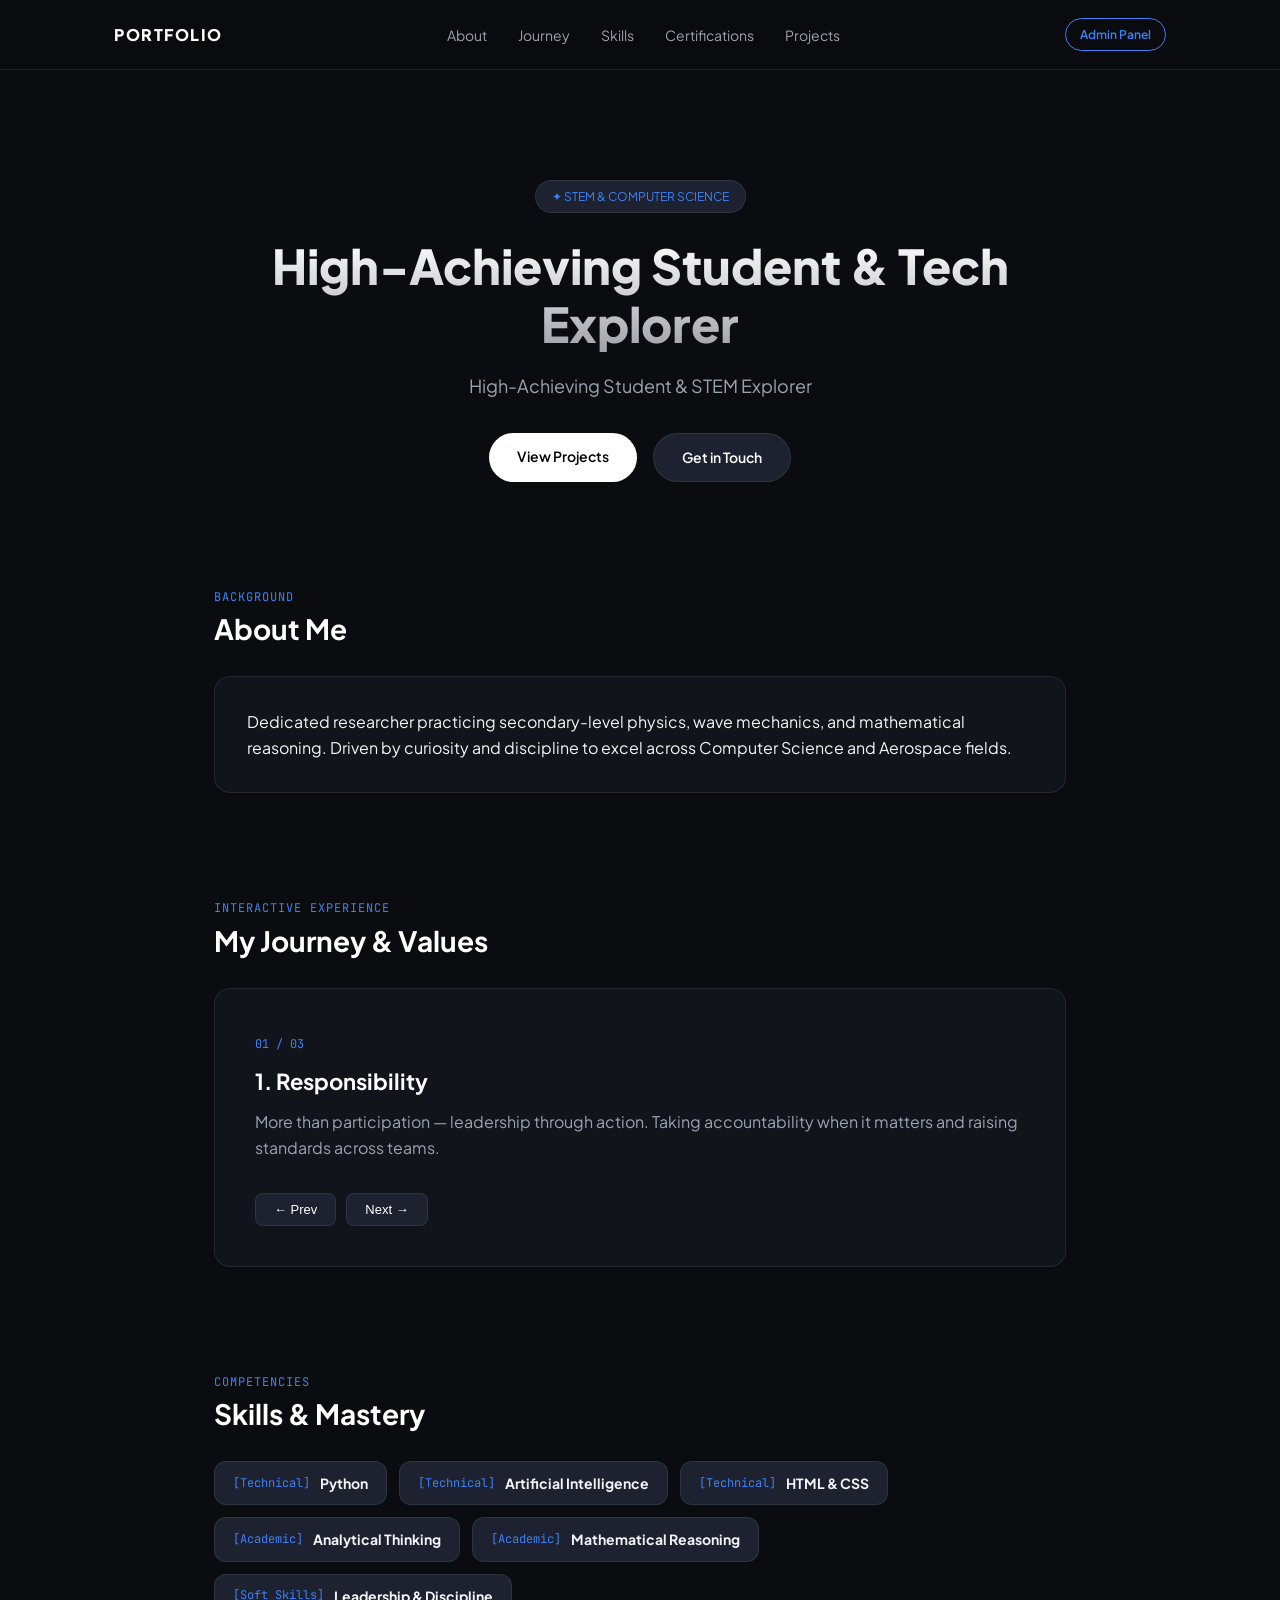
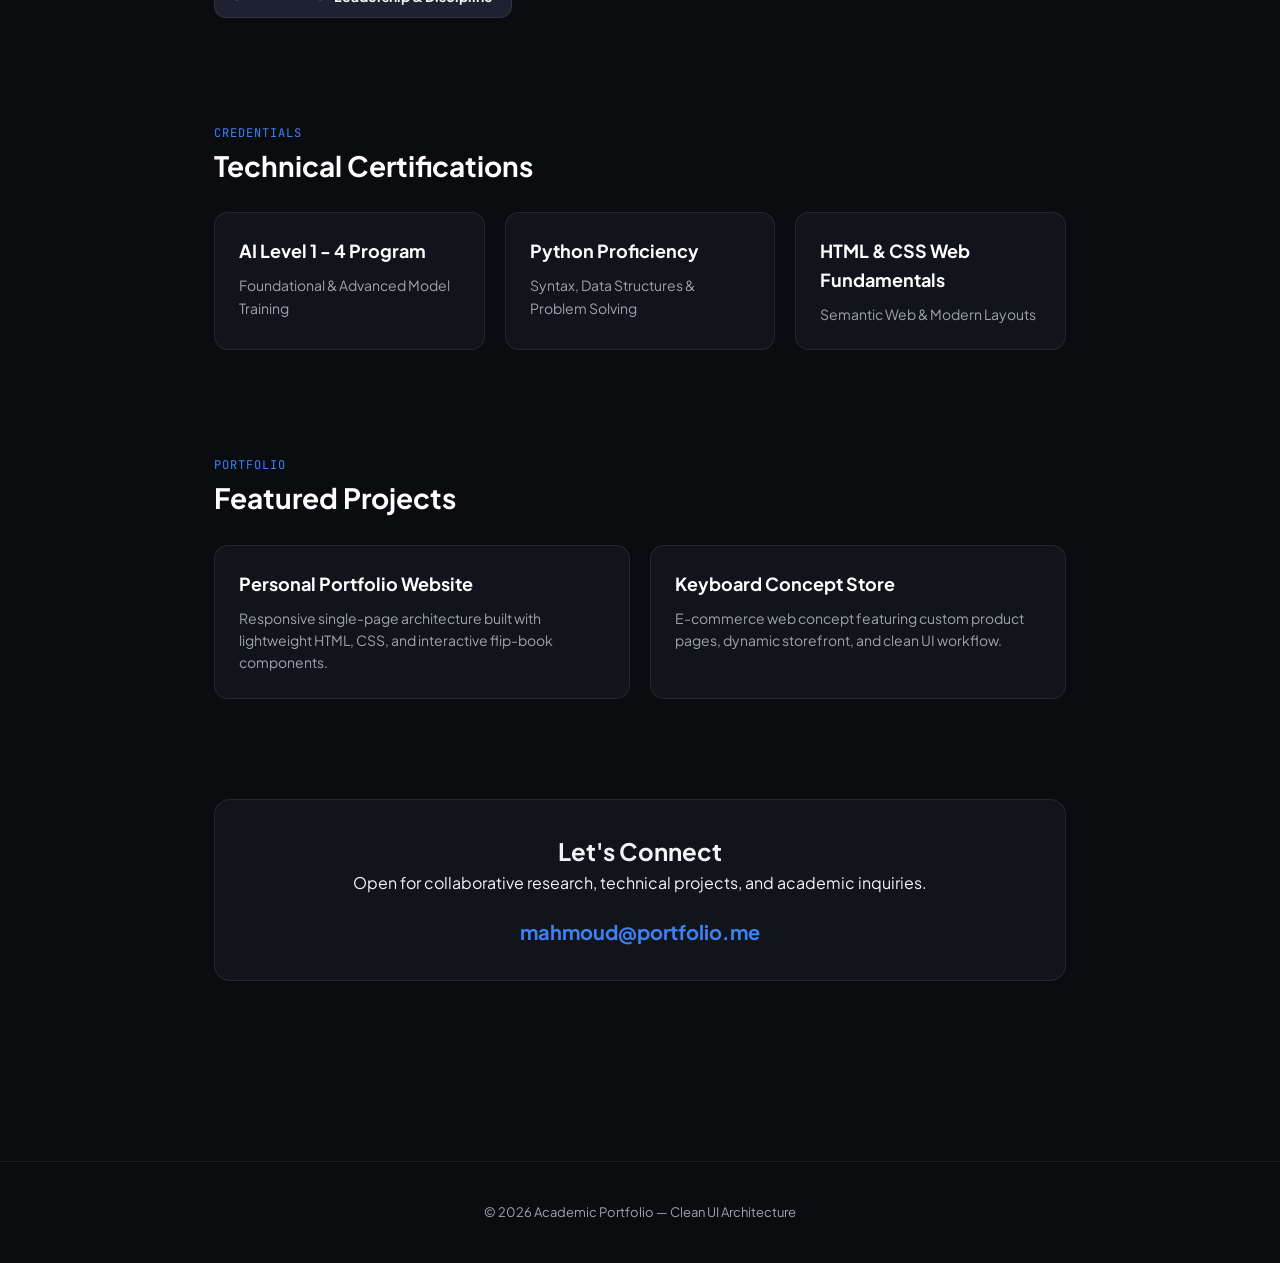
<file: index.html>
<!DOCTYPE html>
<html lang="en">
<head>
  <meta charset="UTF-8">
  <meta name="viewport" content="width=device-width, initial-scale=1.0">
  <title>Portfolio — Clean & Minimal</title>
  
  <!-- Google Fonts -->
  <link rel="preconnect" href="https://fonts.googleapis.com">
  <link rel="preconnect" href="https://fonts.gstatic.com" crossorigin>
  <link href="https://fonts.googleapis.com/css2?family=JetBrains+Mono:wght@400;500&family=Plus+Jakarta+Sans:wght@300;400;500;600;700;800&display=swap" rel="stylesheet">
  
  <!-- CSS Stylesheet -->
  <link rel="stylesheet" href="./style.css">
</head>
<body>

  <!-- Header Navigation -->
  <header class="navbar">
    <div class="nav-container">
      <a href="#" class="nav-brand">PORTFOLIO</a>
      <nav class="nav-links">
        <a href="#about">About</a>
        <a href="#journey">Journey</a>
        <a href="#skills">Skills</a>
        <a href="#certifications">Certifications</a>
        <a href="#projects">Projects</a>
      </nav>
      <a href="admin.html" class="nav-admin-btn">Admin Panel</a>
    </div>
  </header>

  <main class="main-wrapper">

    <!-- Hero Section -->
    <section id="hero" class="hero-section">
      <div class="hero-badge">✦ STEM & COMPUTER SCIENCE</div>
      <h1 class="hero-title" id="dyn-name">High-Achieving Student & Tech Explorer</h1>
      <p class="hero-subtitle" id="dyn-headline">
        Driven by curiosity, discipline, and a commitment to combining creativity, technical mastery, and leadership.
      </p>
      <div class="hero-cta">
        <a href="#projects" class="btn btn-primary">View Projects</a>
        <a href="#contact" class="btn btn-secondary">Get in Touch</a>
      </div>
    </section>

    <!-- About Section -->
    <section id="about" class="content-section">
      <div class="section-header">
        <span class="subtext">BACKGROUND</span>
        <h2>About Me</h2>
      </div>
      <div class="glass-card bio-card">
        <p id="dyn-bio">
          I am passionate about learning, innovation, and academic excellence. Whether analyzing physics wave mechanics, practicing advanced mathematical reasoning, or building web platforms, I strive to turn complex concepts into functional, real-world solutions.
        </p>
      </div>
    </section>

    <!-- Interactive Journey Flipbook -->
    <section id="journey" class="content-section">
      <div class="section-header">
        <span class="subtext">INTERACTIVE EXPERIENCE</span>
        <h2>My Journey & Values</h2>
      </div>
      
      <div class="flipbook-wrapper">
        <div class="flipbook" id="flipbook">
          <div class="page active" data-page="1">
            <span class="page-num">01 / 03</span>
            <h3>1. Responsibility</h3>
            <p>More than participation — leadership through action. Taking accountability when it matters and raising standards across teams.</p>
          </div>
          <div class="page" data-page="2">
            <span class="page-num">02 / 03</span>
            <h3>2. Empathy</h3>
            <p>Listening actively to build trust. True leadership means ensuring every individual feels valued and heard.</p>
          </div>
          <div class="page" data-page="3">
            <span class="page-num">03 / 03</span>
            <h3>3. Service</h3>
            <p>Giving back to elevate those around me. Leadership is not about being in charge, but taking care of those in your charge.</p>
          </div>
        </div>
        <div class="flipbook-controls">
          <button id="prev-page" class="btn-sm">← Prev</button>
          <button id="next-page" class="btn-sm">Next →</button>
        </div>
      </div>
    </section>

    <!-- Skills Section -->
    <section id="skills" class="content-section">
      <div class="section-header">
        <span class="subtext">COMPETENCIES</span>
        <h2>Skills & Mastery</h2>
      </div>
      <div class="skills-grid" id="skills-grid"></div>
    </section>

    <!-- Certifications Section -->
    <section id="certifications" class="content-section">
      <div class="section-header">
        <span class="subtext">CREDENTIALS</span>
        <h2>Technical Certifications</h2>
      </div>
      <div class="cards-grid" id="cert-grid"></div>
    </section>

    <!-- Projects Section -->
    <section id="projects" class="content-section">
      <div class="section-header">
        <span class="subtext">PORTFOLIO</span>
        <h2>Featured Projects</h2>
      </div>
      <div class="cards-grid" id="projects-grid"></div>
    </section>

    <!-- Contact Section -->
    <section id="contact" class="content-section">
      <div class="glass-card contact-card">
        <h2>Let's Connect</h2>
        <p>Open for collaborative research, technical projects, and academic inquiries.</p>
        <a id="dyn-email-link" href="#" class="email-btn">student@westminster.edu</a>
      </div>
    </section>

  </main>

  <footer class="footer">
    <p>© 2026 Academic Portfolio — Clean UI Architecture</p>
  </footer>

  <!-- JS Script -->
  <script src="./script.js"></script>
</body>
</html>
</file>
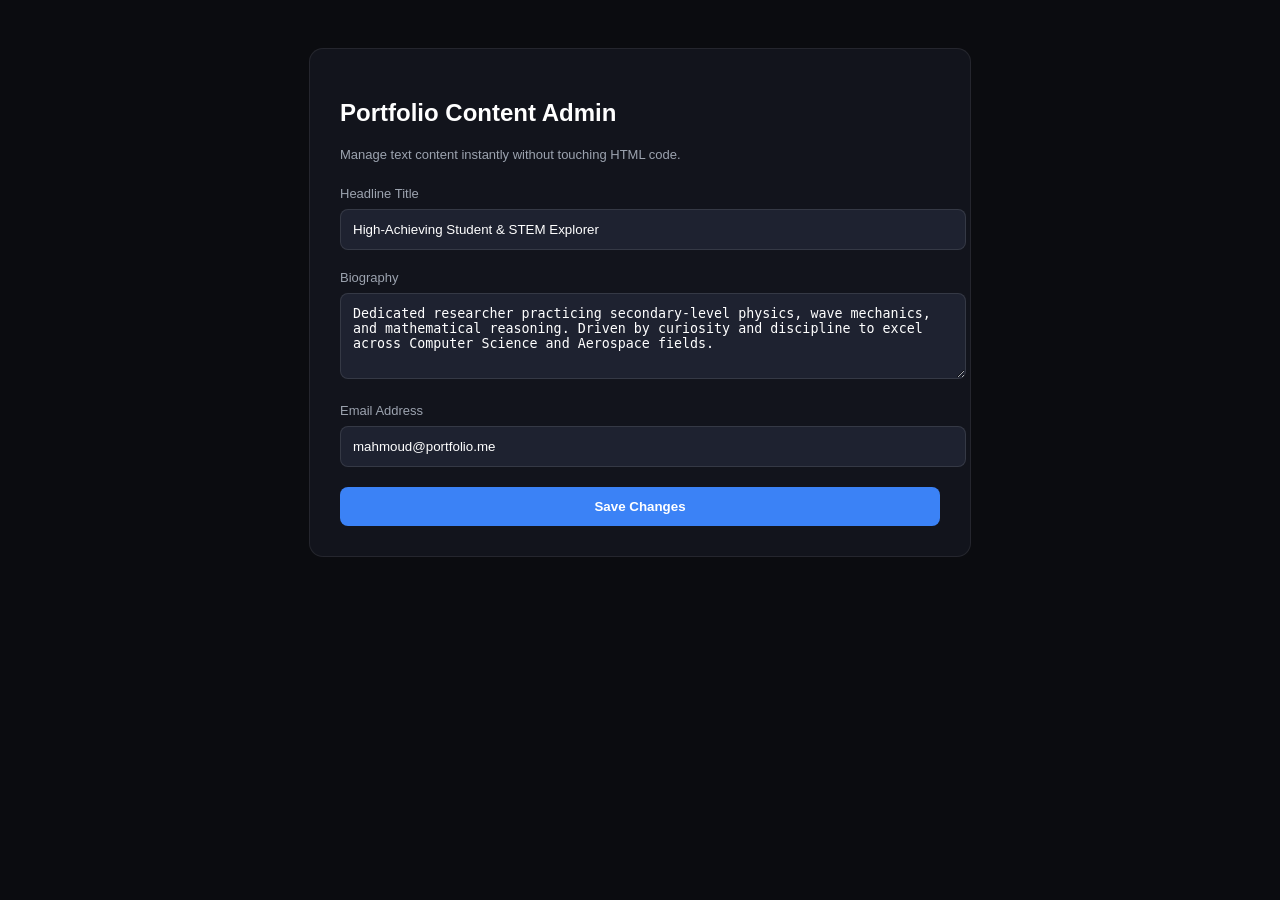
<file: admin.html>
<!DOCTYPE html>
<html lang="en">
<head>
  <meta charset="UTF-8">
  <meta name="viewport" content="width=device-width, initial-scale=1.0">
  <title>Admin Dashboard — Minimal Control</title>
  <style>
    body { background: #0b0c10; color: #fff; font-family: 'Plus Jakarta Sans', sans-serif; padding: 40px; }
    .card { background: #12141c; border: 1px solid rgba(255,255,255,0.08); padding: 30px; border-radius: 14px; max-width: 600px; margin: auto; }
    .form-group { margin-bottom: 20px; }
    label { display: block; font-size: 13px; color: #9ca3af; margin-bottom: 8px; }
    input, textarea { width: 100%; padding: 12px; background: #1e2230; border: 1px solid rgba(255,255,255,0.1); color: #fff; border-radius: 8px; }
    button { background: #3b82f6; color: #fff; border: none; font-weight: 600; padding: 12px 24px; border-radius: 8px; cursor: pointer; width: 100%; }
    button:hover { background: #2563eb; }
  </style>
</head>
<body>

  <div class="card">
    <h2>Portfolio Content Admin</h2>
    <p style="font-size: 13px; color: #9ca3af; margin-bottom: 24px;">Manage text content instantly without touching HTML code.</p>

    <div class="form-group">
      <label>Headline Title</label>
      <input type="text" id="adm-title">
    </div>

    <div class="form-group">
      <label>Biography</label>
      <textarea id="adm-bio" rows="4"></textarea>
    </div>

    <div class="form-group">
      <label>Email Address</label>
      <input type="text" id="adm-email">
    </div>

    <button id="save-btn">Save Changes</button>
  </div>

  <script>
    const data = JSON.parse(localStorage.getItem('clean_portfolio_data')) || {};
    if (data.profile) {
      document.getElementById('adm-title').value = data.profile.title || '';
      document.getElementById('adm-bio').value = data.profile.bio || '';
      document.getElementById('adm-email').value = data.profile.email || '';
    }

    document.getElementById('save-btn').addEventListener('click', () => {
      data.profile = {
        title: document.getElementById('adm-title').value,
        bio: document.getElementById('adm-bio').value,
        email: document.getElementById('adm-email').value
      };
      localStorage.setItem('clean_portfolio_data', JSON.stringify(data));
      alert('Content successfully updated!');
    });
  </script>
</body>
</html>
</file>
<file: style.css>
:root {
  --bg-color: #0b0c10;
  --card-bg: #12141c;
  --card-border: rgba(255, 255, 255, 0.08);
  --text-main: #f3f4f6;
  --text-muted: #9ca3af;
  --accent-color: #3b82f6;
  --accent-glow: rgba(59, 130, 246, 0.15);
  --pill-bg: #1e2230;
}

* {
  margin: 0;
  padding: 0;
  box-sizing: border-box;
}

body {
  background-color: var(--bg-color);
  color: var(--text-main);
  font-family: 'Plus Jakarta Sans', sans-serif;
  line-height: 1.6;
  overflow-x: hidden;
}

/* Navbar */
.navbar {
  position: fixed;
  top: 0;
  left: 0;
  width: 100%;
  z-index: 1000;
  background: rgba(11, 12, 16, 0.85);
  backdrop-filter: blur(12px);
  border-bottom: 1px solid var(--card-border);
}

.nav-container {
  max-width: 1100px;
  margin: 0 auto;
  padding: 18px 24px;
  display: flex;
  justify-content: space-between;
  align-items: center;
}

.nav-brand {
  font-weight: 800;
  font-size: 16px;
  letter-spacing: 1.5px;
  color: #ffffff;
  text-decoration: none;
}

.nav-links a {
  color: var(--text-muted);
  text-decoration: none;
  font-size: 14px;
  margin: 0 14px;
  transition: color 0.2s ease;
}

.nav-links a:hover {
  color: #ffffff;
}

.nav-admin-btn {
  font-size: 12px;
  font-weight: 600;
  color: var(--accent-color);
  border: 1px solid var(--accent-color);
  padding: 6px 14px;
  border-radius: 20px;
  text-decoration: none;
  transition: all 0.2s;
}

.nav-admin-btn:hover {
  background: var(--accent-color);
  color: #ffffff;
}

/* Layout */
.main-wrapper {
  max-width: 900px;
  margin: 0 auto;
  padding: 140px 24px 80px;
}

.content-section {
  margin-bottom: 100px;
}

.section-header {
  margin-bottom: 24px;
}

.section-header .subtext {
  font-family: 'JetBrains Mono', monospace;
  font-size: 12px;
  color: var(--accent-color);
  letter-spacing: 1px;
}

.section-header h2 {
  font-size: 28px;
  font-weight: 700;
  color: #ffffff;
}

/* Hero Section */
.hero-section {
  text-align: center;
  padding: 40px 0 100px;
}

.hero-badge {
  display: inline-block;
  background: var(--pill-bg);
  border: 1px solid var(--card-border);
  padding: 6px 16px;
  border-radius: 30px;
  font-size: 12px;
  color: var(--accent-color);
  margin-bottom: 24px;
}

.hero-title {
  font-size: 48px;
  font-weight: 800;
  line-height: 1.2;
  margin-bottom: 20px;
  background: linear-gradient(180deg, #ffffff 0%, #a1a1aa 100%);
  -webkit-background-clip: text;
  -webkit-text-fill-color: transparent;
}

.hero-subtitle {
  font-size: 18px;
  color: var(--text-muted);
  max-width: 650px;
  margin: 0 auto 32px;
}

.hero-cta {
  display: flex;
  justify-content: center;
  gap: 16px;
}

.btn {
  padding: 12px 28px;
  border-radius: 30px;
  font-weight: 600;
  font-size: 14px;
  text-decoration: none;
  transition: all 0.2s;
}

.btn-primary { background: #ffffff; color: #000000; }
.btn-primary:hover { background: #e5e7eb; }

.btn-secondary { background: var(--pill-bg); color: #ffffff; border: 1px solid var(--card-border); }
.btn-secondary:hover { border-color: #6b7280; }

/* Cards & Grid Layouts */
.glass-card {
  background: var(--card-bg);
  border: 1px solid var(--card-border);
  border-radius: 16px;
  padding: 32px;
}

.cards-grid {
  display: grid;
  grid-template-columns: repeat(auto-fit, minmax(260px, 1fr));
  gap: 20px;
}

.grid-card {
  background: var(--card-bg);
  border: 1px solid var(--card-border);
  border-radius: 14px;
  padding: 24px;
  transition: transform 0.2s, border-color 0.2s;
}

.grid-card:hover {
  transform: translateY(-3px);
  border-color: rgba(255, 255, 255, 0.2);
}

.grid-card h3 {
  font-size: 18px;
  margin-bottom: 8px;
  color: #ffffff;
}

.grid-card p {
  color: var(--text-muted);
  font-size: 14px;
}

/* Skills Matrix */
.skills-grid {
  display: flex;
  flex-wrap: wrap;
  gap: 12px;
}

.skill-pill {
  background: var(--pill-bg);
  border: 1px solid var(--card-border);
  padding: 10px 18px;
  border-radius: 12px;
  font-size: 14px;
  display: flex;
  align-items: center;
  gap: 10px;
}

.skill-pill span {
  font-size: 12px;
  color: var(--accent-color);
  font-family: 'JetBrains Mono', monospace;
}

/* 3D Flip-Book Section */
.flipbook-wrapper {
  background: var(--card-bg);
  border: 1px solid var(--card-border);
  border-radius: 16px;
  padding: 40px;
}

.flipbook {
  position: relative;
  min-height: 140px;
}

.page {
  display: none;
  animation: fadeIn 0.4s ease forwards;
}

.page.active {
  display: block;
}

.page-num {
  font-family: 'JetBrains Mono', monospace;
  font-size: 12px;
  color: var(--accent-color);
}

.page h3 {
  font-size: 22px;
  margin: 10px 0;
  color: #ffffff;
}

.page p {
  color: var(--text-muted);
}

.flipbook-controls {
  display: flex;
  gap: 10px;
  margin-top: 24px;
}

.btn-sm {
  background: var(--pill-bg);
  border: 1px solid var(--card-border);
  color: #ffffff;
  padding: 8px 18px;
  border-radius: 8px;
  cursor: pointer;
  font-size: 13px;
  transition: background 0.2s;
}

.btn-sm:hover { background: #2a2f42; }

/* Contact Section */
.contact-card { text-align: center; }
.email-btn {
  display: inline-block;
  margin-top: 20px;
  font-size: 20px;
  font-weight: 700;
  color: var(--accent-color);
  text-decoration: none;
}

.footer {
  text-align: center;
  padding: 40px 0;
  color: var(--text-muted);
  font-size: 13px;
  border-top: 1px solid var(--card-border);
}

@keyframes fadeIn {
  from { opacity: 0; transform: translateY(6px); }
  to { opacity: 1; transform: translateY(0); }
}
</file>
